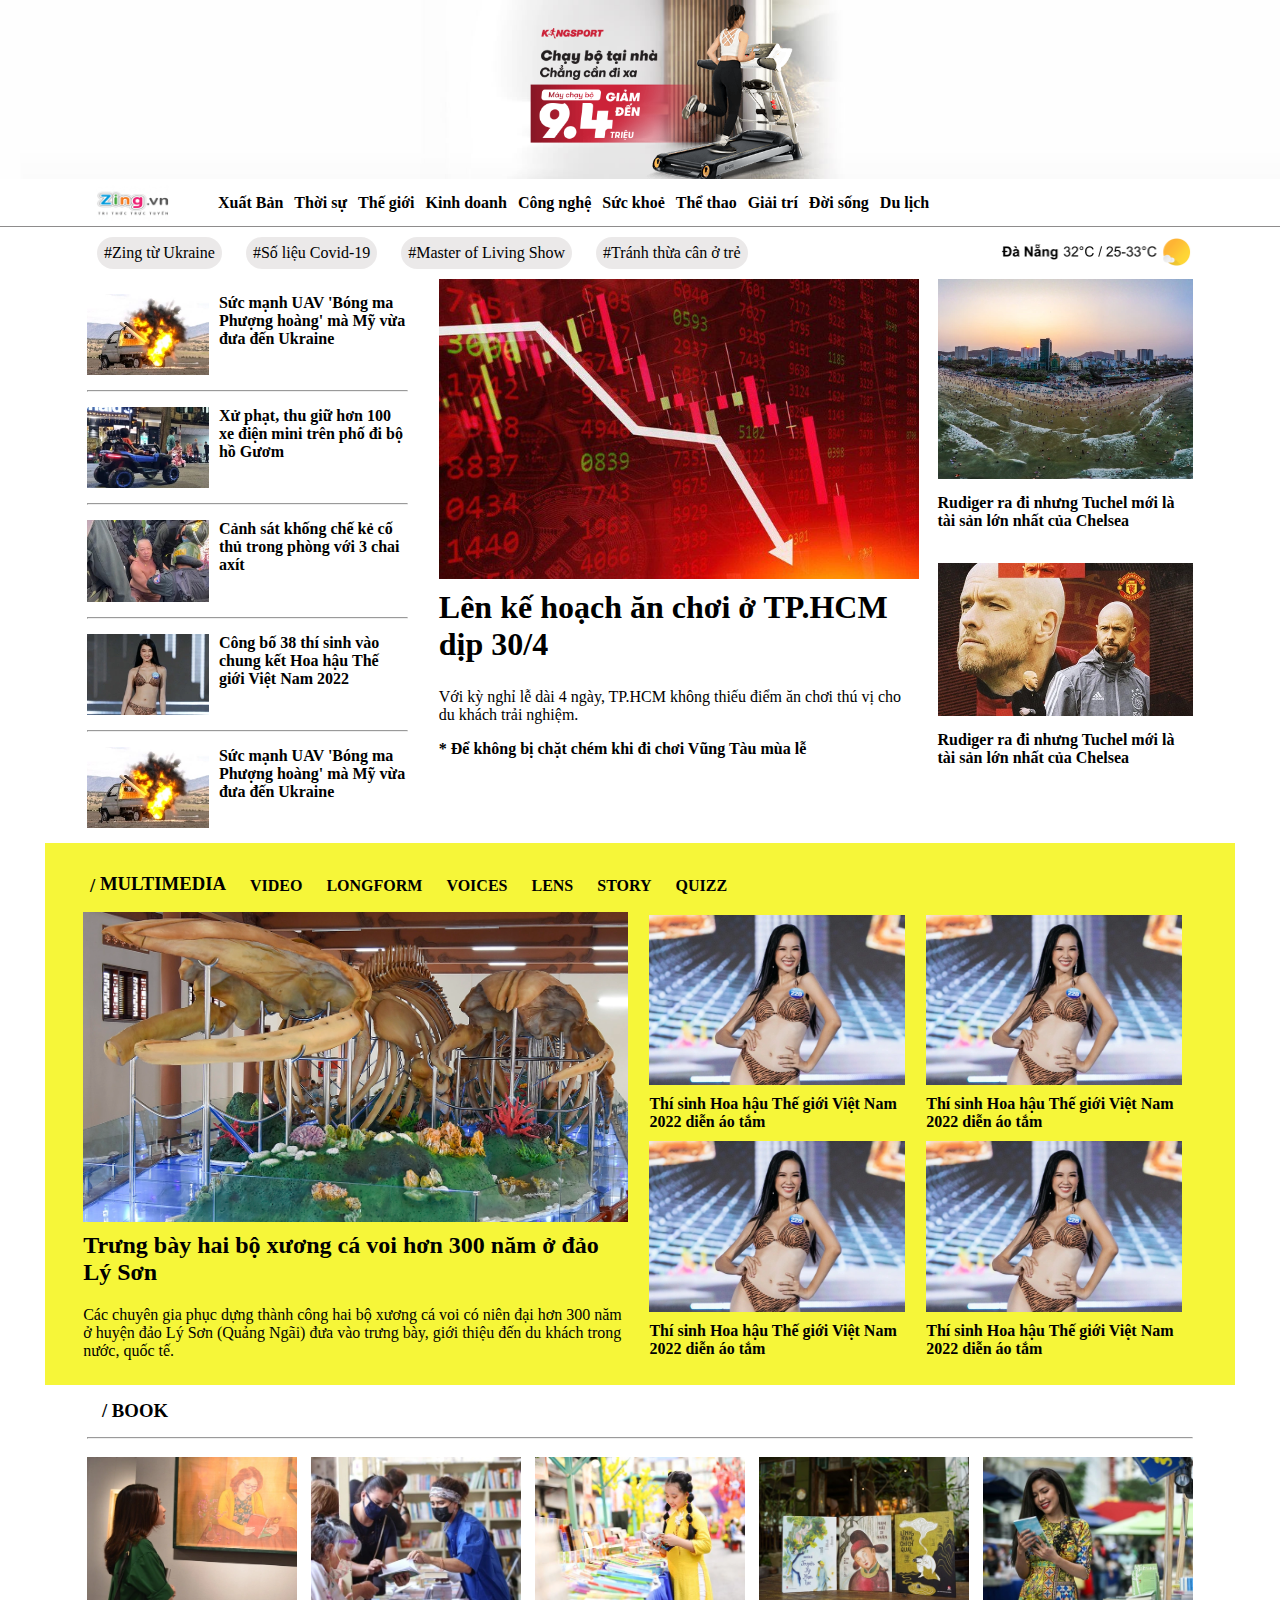
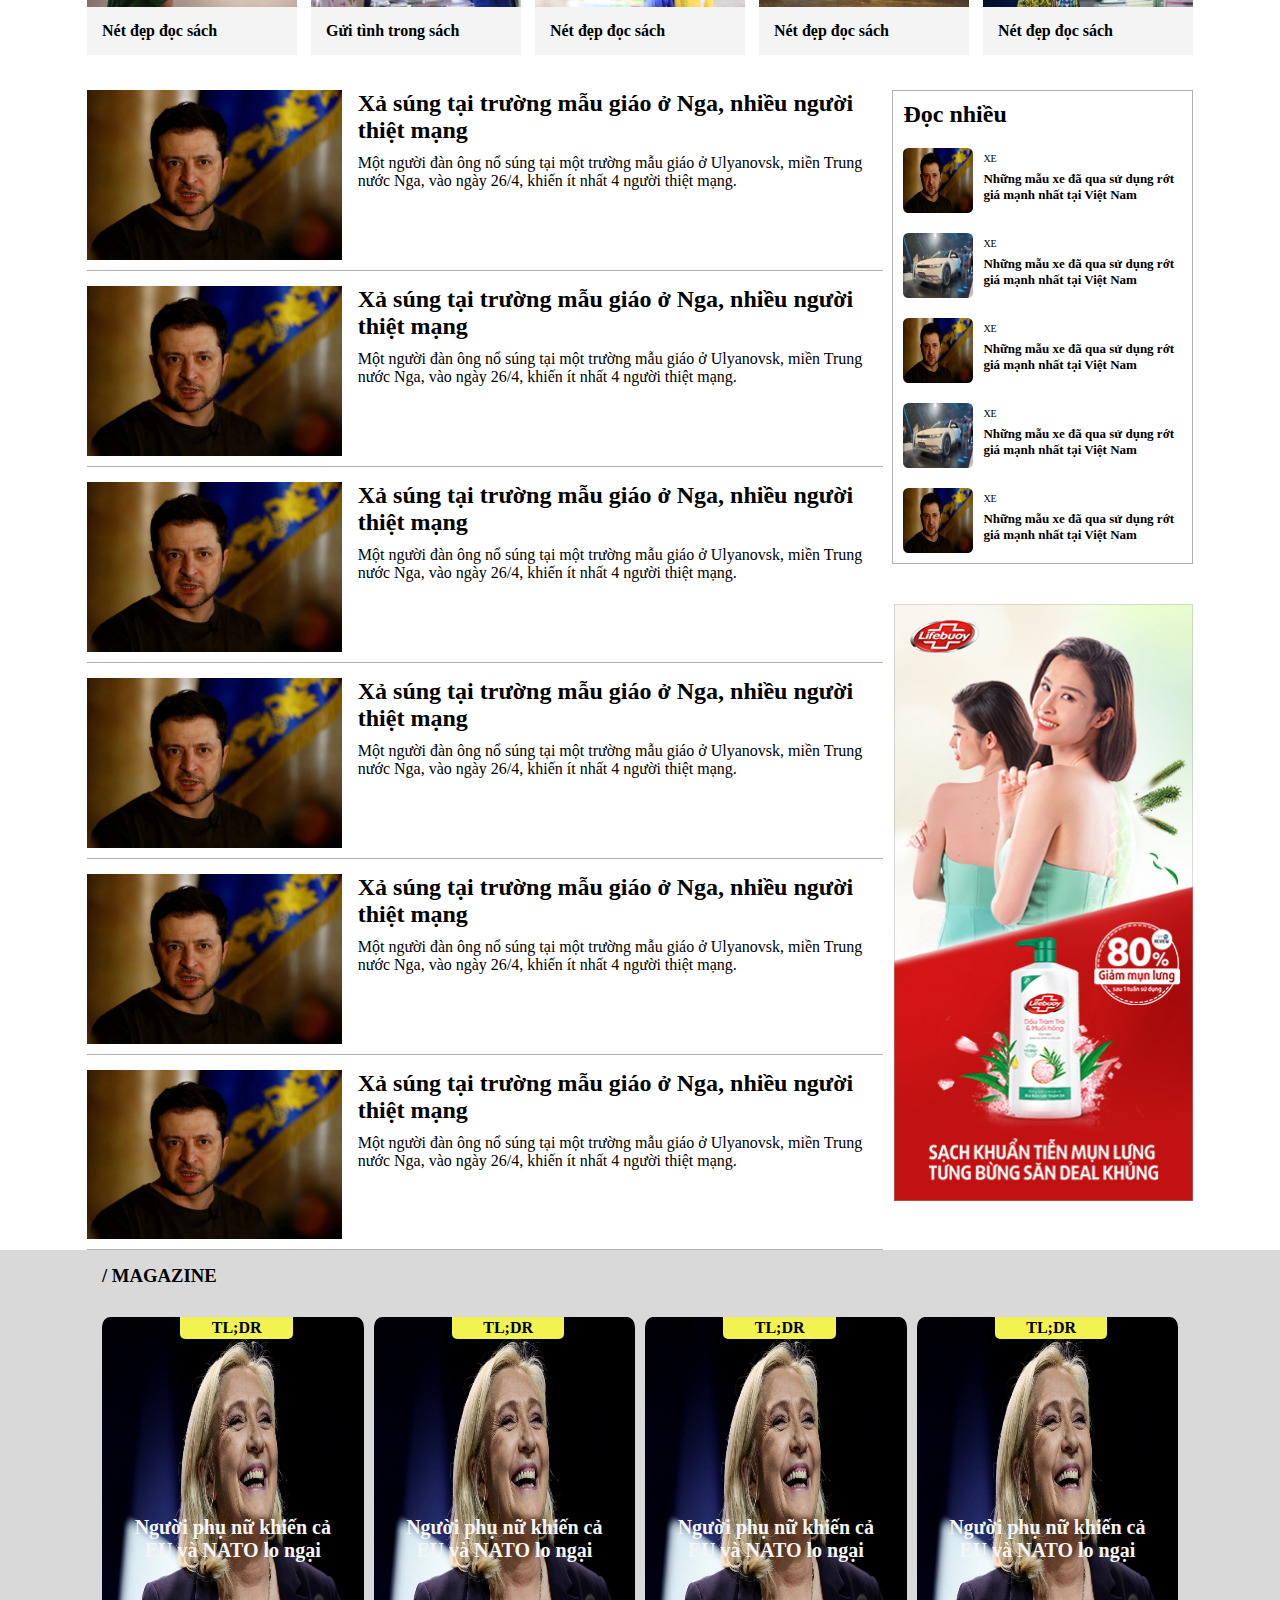
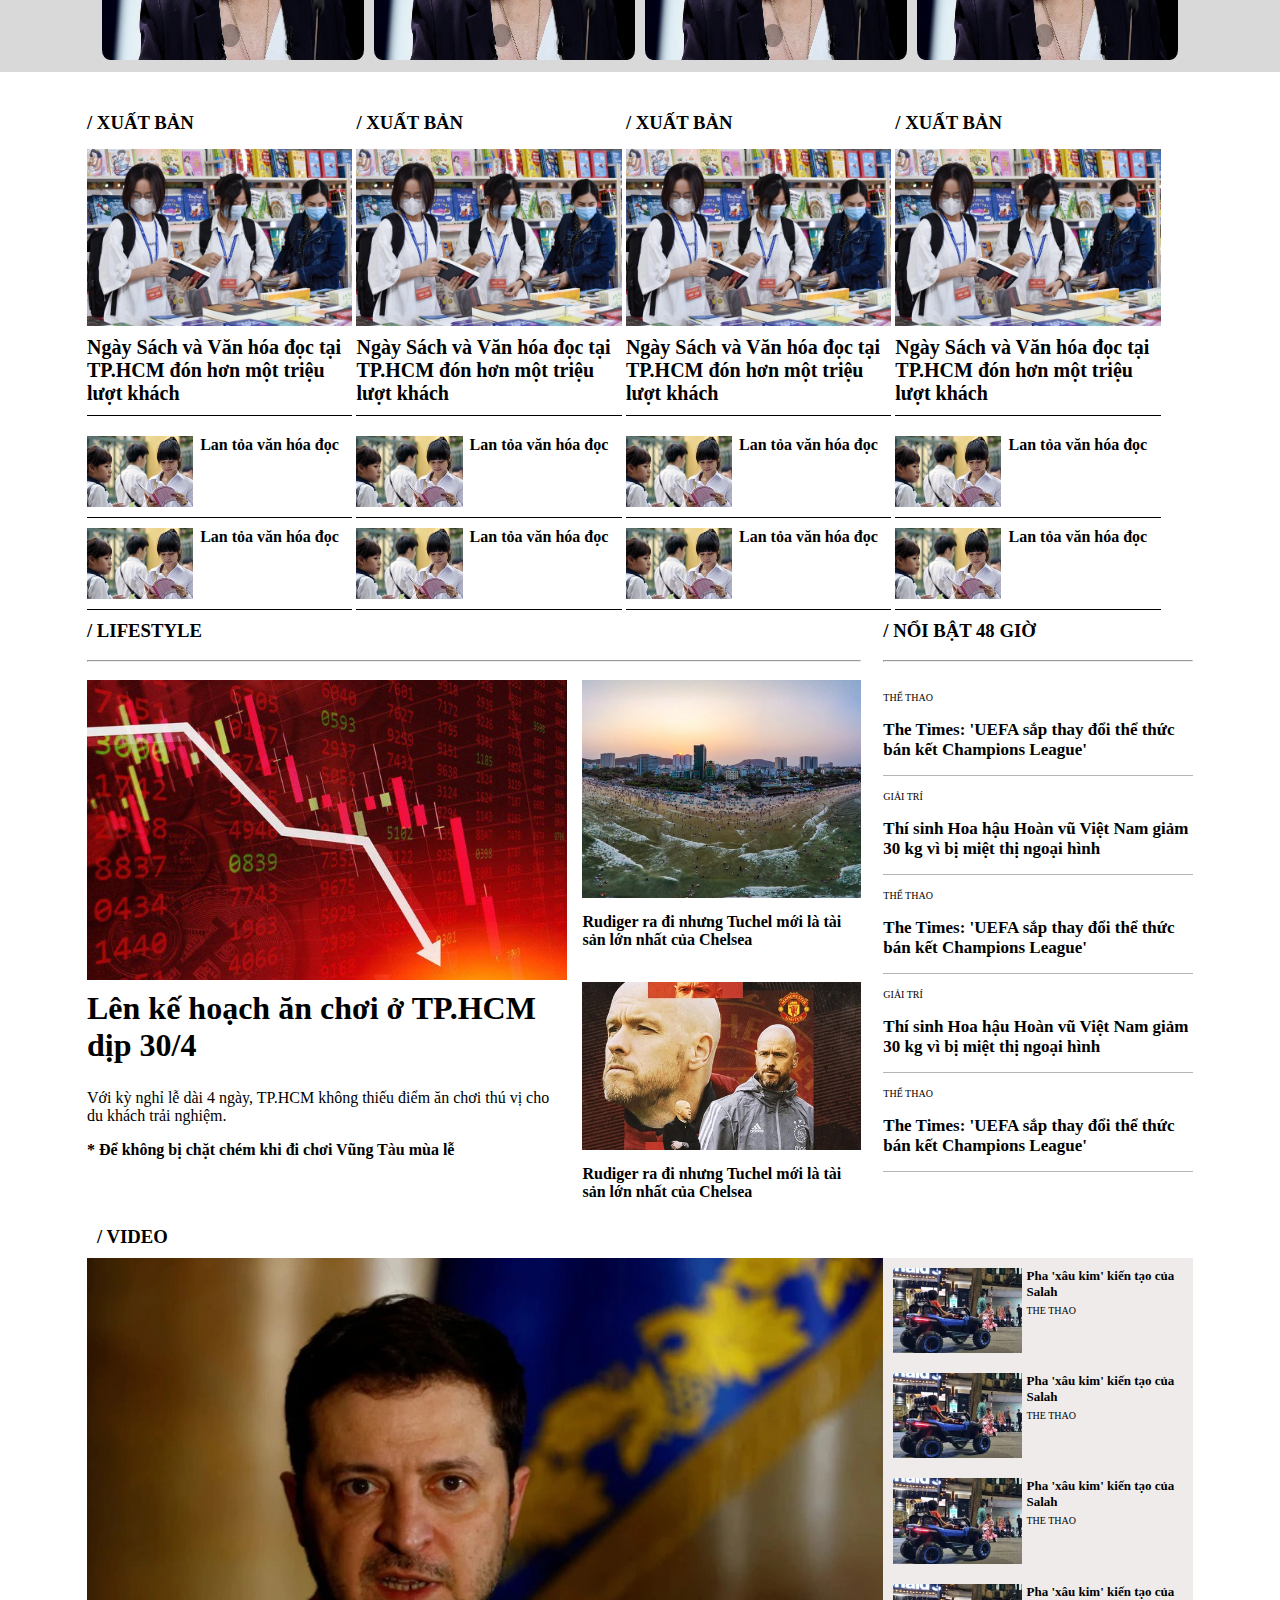
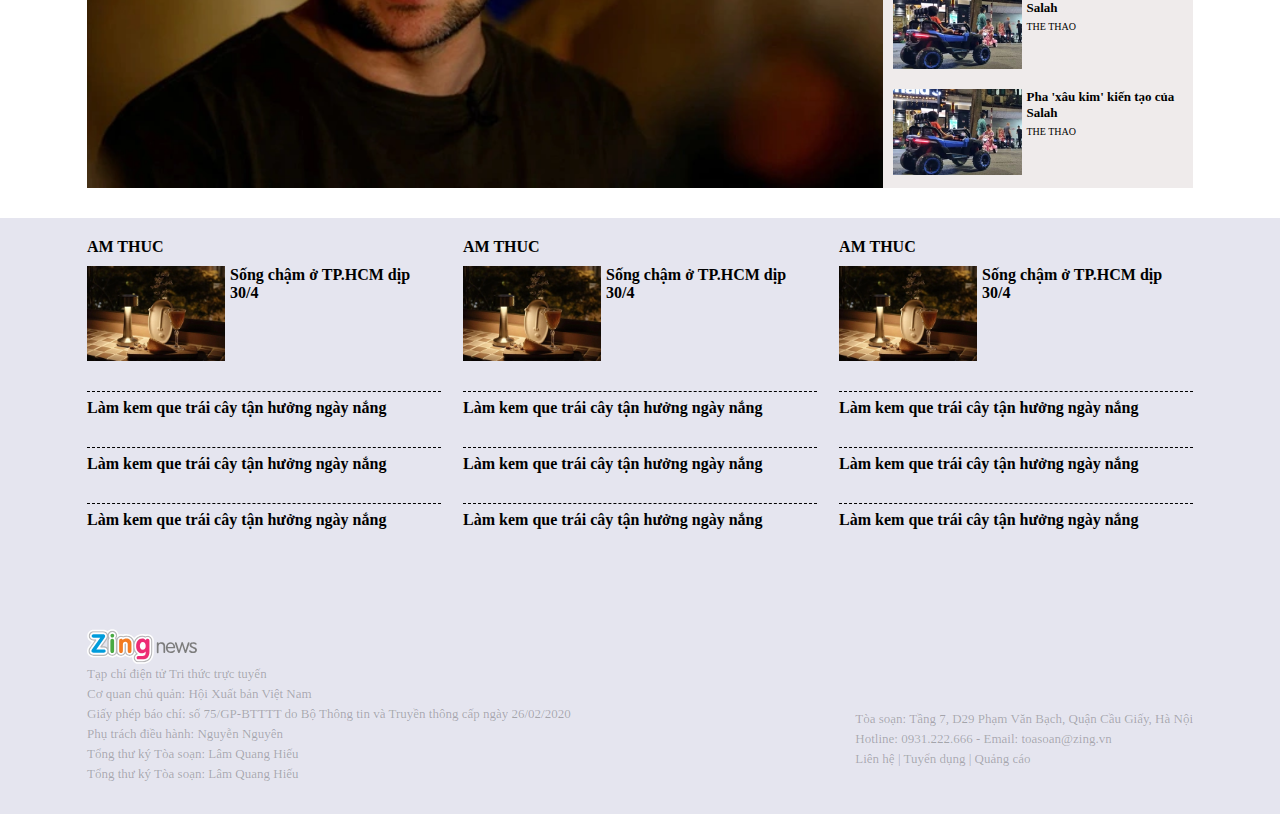
<file: index.html>
<!DOCTYPE html>
<html lang="en">
<head>
    <meta charset="UTF-8">
    <meta http-equiv="X-UA-Compatible" content="IE=edge">
    <meta name="viewport" content="width=device-width, initial-scale=1.0">
    <link rel="stylesheet" href="./1.css">
    <title>Document</title>
    <link rel="stylesheet" href="https://use.fontawesome.com/releases/v5.7.0/css/all.css" integrity="sha384-lZN37f5QGtY3VHgisS14W3ExzMWZxybE1SJSEsQp9S+oqd12jhcu+A56Ebc1zFSJ" crossorigin="anonymous">
</head>
<!-- menu 1139 -->
<!-- cot dau 310.5 -> 290.5x96 -->
<!-- cot thu 2 724.5 -->

<body>
    <img class="id1" style="width: 100%;" src="./img/1.png" alt="">
    <div class="menu">
        <div class="menu1">
            <img style="width: 90px;" src="./img/menu1.png" alt="">
           <div class="menu2">
                <ul>
                    <li>Xuất Bản</li>
                    <li>Thời sự</li>
                    <li>Thế giới</li>
                    <li>Kinh doanh</li>
                    <li>Công nghệ</li>
                    <li>Sức khoẻ</li>
                    <li>Thể thao</li>
                    <li>Giải trí</li>
                    <li>Đời sống</li>
                    <li>Du lịch</li>
                </ul>
           </div>
            <div class="menu3">
                <i class="fas fa-cloud"></i>
                <i class="fas fa-coffee"></i>
            </div>
        </div>
    </div>
    <div class="page-wrapper">
        <div class="ticker">
            <ul>
                <li>#Zing từ Ukraine</li>
                <li>#Số liệu Covid-19</li>
                <li>#Master of Living Show</li>
                <li>#Tránh thừa cân ở trẻ</li>
                <img style="float: right; width: 200px; margin-top: 5px;" src="./img/ticker1.png" alt="">
            </ul>
        </div>
        <div class="content">
            <div class="right">
                <div class="right1">
                    <img src="./img/item5.webp" alt="">
                    <h1>Lên kế hoạch ăn chơi ở TP.HCM dịp 30/4</h1>
                    <p>Với kỳ nghỉ lễ dài 4 ngày, TP.HCM không thiếu điểm ăn chơi thú vị cho du khách trải nghiệm.</p>
                    <a href="">* Để không bị chặt chém khi đi chơi Vũng Tàu mùa lễ</a>
                </div>
                <div class="right2">
                    <ul>
                        <li>
                            <img src="./img/item6.webp" alt="">
                            <p>Rudiger ra đi nhưng Tuchel mới là tài sản lớn nhất của Chelsea</p>
                        </li>
                        <br>
                        <li>
                            <img src="./img/item7.webp" alt="">
                            <p>Rudiger ra đi nhưng Tuchel mới là tài sản lớn nhất của Chelsea</p>
                        </li>
                    </ul>
                </div>
            </div>
            <div class="left">
                <ul>
                    <li>
                        <img src="./img/item1.webp" alt="">
                        <p>Sức mạnh UAV 'Bóng ma Phượng hoàng' mà Mỹ vừa đưa đến Ukraine</p>
                    </li>
                    <hr>
                    <li>
                        <img src="./img/item2.webp" alt="">
                        <p>Xử phạt, thu giữ hơn 100 xe điện mini trên phố đi bộ hồ Gươm</p>
                    </li>
                    <hr>
                    <li>
                        <img src="./img/item3.webp" alt="">
                        <p>Cảnh sát khống chế kẻ cố thủ trong phòng với 3 chai axít</p>
                    </li>
                    <hr>
                    <li>
                        <img src="./img/item4.webp" alt="">
                        <p>Công bố 38 thí sinh vào chung kết Hoa hậu Thế giới Việt Nam 2022</p>
                    </li>
                    <hr>
                    <li>
                        <img src="./img/item1.webp" alt="">
                        <p>Sức mạnh UAV 'Bóng ma Phượng hoàng' mà Mỹ vừa đưa đến Ukraine</p>
                    </li>
                </ul>
            </div>
            
        </div>
    </div>
    <div class="content1">
        <h3> <span>/</span> MULTIMEDIA</h3>
        <ul>
            <li>VIDEO</li>
            <li>LONGFORM</li>
            <li>VOICES</li>
            <li>LENS</li>
            <li>STORY</li>
            <li>QUIZZ</li>
        </ul>
        <div class="section-content1">
            <img src="./img/item8.webp" alt="">
            <h2>Trưng bày hai bộ xương cá voi hơn 300 năm ở đảo Lý Sơn</h2>
            <p>Các chuyên gia phục dựng thành công hai bộ xương cá voi có niên đại hơn 300 năm ở huyện đảo Lý Sơn (Quảng Ngãi) đưa vào trưng bày, giới thiệu đến du khách trong nước, quốc tế.</p>
        </div>
        <div class="section-content2">
            <div>
                <img src="./img/item9.webp" alt="">
                <p>Thí sinh Hoa hậu Thế giới Việt Nam 2022 diễn áo tắm</p>
            </div>
            <div>
                <img src="./img/item9.webp" alt="">
                <p>Thí sinh Hoa hậu Thế giới Việt Nam 2022 diễn áo tắm</p>
            </div>
            <div>
                <img src="./img/item9.webp" alt="">
                <p>Thí sinh Hoa hậu Thế giới Việt Nam 2022 diễn áo tắm</p>
            </div>
            <div>
                <img src="./img/item9.webp" alt="">
                <p>Thí sinh Hoa hậu Thế giới Việt Nam 2022 diễn áo tắm</p>
            </div>
        </div>
    </div>
    <div class="content2"> 
        <h3>/ BOOK</h3>
        <hr>
        <br>
        <ul>
            <li>
                <img src="./img/b1.webp" alt="">
                <p>Nét đẹp đọc sách</p>
            </li>
            <li>
                <img src="./img/b2.webp" alt="">
                <p>Gửi tình trong sách</p>
            </li>
            <li>
                <img src="./img/b3.webp" alt="">
                <p>Nét đẹp đọc sách</p>
            </li>
            <li>
                <img src="./img/b4.webp" alt="">
                <p>Nét đẹp đọc sách</p>
            </li>
            <li>
                <img src="./img/b5.webp" alt="">
                <p>Nét đẹp đọc sách</p>
            </li>
        </ul>
    </div> 
    <div class="content3">
            <div class="item1">
                <div class="it1">
                    <img src="./img/1.webp" alt="">
                    <div class="it2">
                        <h2>Xả súng tại trường mẫu giáo ở Nga, nhiều người thiệt mạng</h2>
                        <p>Một người đàn ông nổ súng tại một trường mẫu giáo ở Ulyanovsk, miền Trung nước Nga, vào ngày 26/4, khiến ít nhất 4 người thiệt mạng.</p>
                    </div>
                </div>
                <div class="it1">
                    <img src="./img/1.webp" alt="">
                    <div class="it2">
                        <h2>Xả súng tại trường mẫu giáo ở Nga, nhiều người thiệt mạng</h2>
                        <p>Một người đàn ông nổ súng tại một trường mẫu giáo ở Ulyanovsk, miền Trung nước Nga, vào ngày 26/4, khiến ít nhất 4 người thiệt mạng.</p>
                    </div>
                </div>
                <div class="it1">
                    <img src="./img/1.webp" alt="">
                    <div class="it2">
                        <h2>Xả súng tại trường mẫu giáo ở Nga, nhiều người thiệt mạng</h2>
                        <p>Một người đàn ông nổ súng tại một trường mẫu giáo ở Ulyanovsk, miền Trung nước Nga, vào ngày 26/4, khiến ít nhất 4 người thiệt mạng.</p>
                    </div>
                </div>
                <div class="it1">
                    <img src="./img/1.webp" alt="">
                    <div class="it2">
                        <h2>Xả súng tại trường mẫu giáo ở Nga, nhiều người thiệt mạng</h2>
                        <p>Một người đàn ông nổ súng tại một trường mẫu giáo ở Ulyanovsk, miền Trung nước Nga, vào ngày 26/4, khiến ít nhất 4 người thiệt mạng.</p>
                    </div>
                </div>
                <div class="it1">
                    <img src="./img/1.webp" alt="">
                    <div class="it2">
                        <h2>Xả súng tại trường mẫu giáo ở Nga, nhiều người thiệt mạng</h2>
                        <p>Một người đàn ông nổ súng tại một trường mẫu giáo ở Ulyanovsk, miền Trung nước Nga, vào ngày 26/4, khiến ít nhất 4 người thiệt mạng.</p>
                    </div>
                </div>
                <div class="it1">
                    <img src="./img/1.webp" alt="">
                    <div class="it2">
                        <h2>Xả súng tại trường mẫu giáo ở Nga, nhiều người thiệt mạng</h2>
                        <p>Một người đàn ông nổ súng tại một trường mẫu giáo ở Ulyanovsk, miền Trung nước Nga, vào ngày 26/4, khiến ít nhất 4 người thiệt mạng.</p>
                    </div>
                </div>
            </div>
           
        <div class="item2">
            <!-- 300px -->
            <h2>Đọc nhiều</h2>
            <div class="it3">
                <img src="./img/1.webp" alt="">
                <div class="it4">
                    <span>XE</span>
                    <p>Những mẫu xe đã qua sử dụng rớt giá mạnh nhất tại Việt Nam</p>
                </div>
            </div>
            <div class="it3">
                <img src="./img/2.webp" alt="">
                <div class="it4">
                    <span>XE</span>
                    <p>Những mẫu xe đã qua sử dụng rớt giá mạnh nhất tại Việt Nam</p>
                </div>
            </div>
            <div class="it3">
                <img src="./img/1.webp" alt="">
                <div class="it4">
                    <span>XE</span>
                    <p>Những mẫu xe đã qua sử dụng rớt giá mạnh nhất tại Việt Nam</p>
                </div>
            </div>
            <div class="it3">
                <img src="./img/2.webp" alt="">
                <div class="it4">
                    <span>XE</span>
                    <p>Những mẫu xe đã qua sử dụng rớt giá mạnh nhất tại Việt Nam</p>
                </div>
            </div>
            <div class="it3">
                <img src="./img/1.webp" alt="">
                <div class="it4">
                    <span>XE</span>
                    <p>Những mẫu xe đã qua sử dụng rớt giá mạnh nhất tại Việt Nam</p>
                </div>
            </div>
        </div>
        <img class="item3" style="width: 27%;; float: right; margin-top: 40px;" src="./img/QC1.jpeg" alt="">
    </div>
    <div class="content4">
        <div class="article-item">
            <h3 style="padding: 15px;">/ MAGAZINE</h3>
            <div class="article-item11" style="height: 350px; display: flex; padding: 10px;">
                <div class="article-item1">
                    <div class="album-thumb">
                        <img src="./img/article-item1.webp" alt="">
                    </div>
                    <div class="abum-type">TL;DR</div>
                    <div class="album-title">
                        <p>Người phụ nữ khiến cả EU và NATO lo ngại</p>
                    </div>
                    <div class="album-typeicon">
                        <i class="fas fa-car"></i>
                    </div>
                </div>     
                <div class="article-item1">
                    <div class="album-thumb">
                        <img src="./img/article-item1.webp" alt="">
                    </div>
                    <div class="abum-type">TL;DR</div>
                    <div class="album-title">
                        <p>Người phụ nữ khiến cả EU và NATO lo ngại</p>
                    </div>
                    <div class="album-typeicon">
                        <i class="fas fa-car"></i>
                    </div>
                </div>     
                <div class="article-item1">
                    <div class="album-thumb">
                        <img src="./img/article-item1.webp" alt="">
                    </div>
                    <div class="abum-type">TL;DR</div>
                    <div class="album-title">
                        <p>Người phụ nữ khiến cả EU và NATO lo ngại</p>
                    </div>
                    <div class="album-typeicon">
                        <i class="fas fa-car"></i>
                    </div>
                </div>     
                <div class="article-item1">
                    <div class="album-thumb">
                        <img src="./img/article-item1.webp" alt="">
                    </div>
                    <div class="abum-type">TL;DR</div>
                    <div class="album-title">
                        <p>Người phụ nữ khiến cả EU và NATO lo ngại</p>
                    </div>
                    <div class="album-typeicon">
                        <i class="fas fa-car"></i>
                    </div>
                </div>
            </div>     
        </div>
    </div>
    <div class="content5">
        <div style="width: 100%;display: inline-block; justify-content: space-between;">
            <div class="box-category">
                <h3>/ XUẤT BẢN</h3>
                <div class="categoty">
                    <div class="categoty1">
                        <img src="./img/xb1.webp" alt="">
                        <p>Ngày Sách và Văn hóa đọc tại TP.HCM đón hơn một triệu lượt khách</p>
                    </div>
                    <div class="categoty2">
                        <ul>
                            <li>
                                <img src="./img/xb2.webp" alt="">
                                <p>Lan tỏa văn hóa đọc</p>
                            </li>
                            <li>
                                <img src="./img/xb2.webp" alt="">
                                <p>Lan tỏa văn hóa đọc</p>
                            </li>
                        </ul>
                    </div>
                </div>
            </div>
            <div class="box-category">
                <h3>/ XUẤT BẢN</h3>
                <div class="categoty">
                    <div class="categoty1">
                        <img src="./img/xb1.webp" alt="">
                        <p>Ngày Sách và Văn hóa đọc tại TP.HCM đón hơn một triệu lượt khách</p>
                    </div>
                    <div class="categoty2">
                        <ul>
                            <li>
                                <img src="./img/xb2.webp" alt="">
                                <p>Lan tỏa văn hóa đọc</p>
                            </li>
                            <li>
                                <img src="./img/xb2.webp" alt="">
                                <p>Lan tỏa văn hóa đọc</p>
                            </li>
                        </ul>
                    </div>
                </div>
            </div>
            <div class="box-category">
                <h3>/ XUẤT BẢN</h3>
                <div class="categoty">
                    <div class="categoty1">
                        <img src="./img/xb1.webp" alt="">
                        <p>Ngày Sách và Văn hóa đọc tại TP.HCM đón hơn một triệu lượt khách</p>
                    </div>
                    <div class="categoty2">
                        <ul>
                            <li>
                                <img src="./img/xb2.webp" alt="">
                                <p>Lan tỏa văn hóa đọc</p>
                            </li>
                            <li>
                                <img src="./img/xb2.webp" alt="">
                                <p>Lan tỏa văn hóa đọc</p>
                            </li>
                        </ul>
                    </div>
                </div>
            </div>
            <div class="box-category">
                <h3>/ XUẤT BẢN</h3>
                <div class="categoty">
                    <div class="categoty1">
                        <img src="./img/xb1.webp" alt="">
                        <p>Ngày Sách và Văn hóa đọc tại TP.HCM đón hơn một triệu lượt khách</p>
                    </div>
                    <div class="categoty2">
                        <ul>
                            <li>
                                <img src="./img/xb2.webp" alt="">
                                <p>Lan tỏa văn hóa đọc</p>
                            </li>
                            <li>
                                <img src="./img/xb2.webp" alt="">
                                <p>Lan tỏa văn hóa đọc</p>
                            </li>
                        </ul>
                    </div>
                </div>
            </div>
        </div>
    </div>
    <div class="page-wrapper">
        <div class="content">
            <div class="leftt">
                <h3>/ LIFESTYLE</h3>
                <br>
                <hr>
                <br>
                <div class="left1">
                    <img src="./img/item5.webp" alt="">
                    <h1>Lên kế hoạch ăn chơi ở TP.HCM dịp 30/4</h1>
                    <p>Với kỳ nghỉ lễ dài 4 ngày, TP.HCM không thiếu điểm ăn chơi thú vị cho du khách trải nghiệm.</p>
                    <a href="">* Để không bị chặt chém khi đi chơi Vũng Tàu mùa lễ</a>
                </div>
                <div class="left2">
                    <ul>
                        <li>
                            <img src="./img/item6.webp" alt="">
                            <p>Rudiger ra đi nhưng Tuchel mới là tài sản lớn nhất của Chelsea</p>
                        </li>
                        <br>
                        <li>
                            <img src="./img/item7.webp" alt="">
                            <p>Rudiger ra đi nhưng Tuchel mới là tài sản lớn nhất của Chelsea</p>
                        </li>
                    </ul>
                </div>
            </div>
            <div class="rightt">
                <h3>/ NỔI BẬT 48 GIỜ</h3>
                <br>
                <hr>
                <ul>
                    <li>
                        <span>THỂ THAO</span>
                        <p>The Times: 'UEFA sắp thay đổi thể thức bán kết Champions League'</p>
                    </li>
                    <li>
                        <span>GIẢI TRÍ</span>
                        <p>Thí sinh Hoa hậu Hoàn vũ Việt Nam giảm 30 kg vì bị miệt thị ngoại hình</p>
                    </li>
                    <li>
                        <span>THỂ THAO</span>
                        <p>The Times: 'UEFA sắp thay đổi thể thức bán kết Champions League'</p>
                    </li>
                    <li>
                        <span>GIẢI TRÍ</span>
                        <p>Thí sinh Hoa hậu Hoàn vũ Việt Nam giảm 30 kg vì bị miệt thị ngoại hình </p>
                    </li>
                    <li>
                        <span>THỂ THAO</span>
                        <p>The Times: 'UEFA sắp thay đổi thể thức bán kết Champions League'</p>
                    </li>
                </ul>
            </div>
        </div>
    </div>
    <div class="content6">
            <h3 style="padding: 10px;">/ VIDEO</h3>
            <div class="video1">
                <img src="./img/1.webp" alt="">
            </div>
            <div class="video2">
            <ul>
                <li>
                    <img src="./img/item2.webp" alt="">
                    <p>Pha 'xâu kim' kiến tạo của Salah</p>
                    <span>THE THAO</span>
                </li>
                <li>
                    <img src="./img/item2.webp" alt="">
                    <p>Pha 'xâu kim' kiến tạo của Salah</p>
                    <span>THE THAO</span>
                </li>
                <li>
                    <img src="./img/item2.webp" alt="">
                    <p>Pha 'xâu kim' kiến tạo của Salah</p>
                    <span>THE THAO</span>
                </li>
                <li>
                    <img src="./img/item2.webp" alt="">
                    <p>Pha 'xâu kim' kiến tạo của Salah</p>
                    <span>THE THAO</span>
                </li>
                <li>
                    <img src="./img/item2.webp" alt="">
                    <p>Pha 'xâu kim' kiến tạo của Salah</p>
                    <span>THE THAO</span>
                </li>
                <li>
                    <img src="./img/item2.webp" alt="">
                    <p>Pha 'xâu kim' kiến tạo của Salah</p>
                    <span>THE THAO</span>
                </li>
                <li>
                    <img src="./img/item2.webp" alt="">
                    <p>Pha 'xâu kim' kiến tạo của Salah</p>
                    <span>THE THAO</span>
                </li>
                <li>
                    <img src="./img/item2.webp" alt="">
                    <p>Pha 'xâu kim' kiến tạo của Salah</p>
                    <span>THE THAO</span>
                </li>
            </ul>
            </div>
    </div>
    <div class="content7">
        <div class="end-page">
            <div class="box-promotion">
                <h4 style="padding: 10px 0;">AM THUC</h4>
                <div class="box1">
                    <img src="./img/end1.webp" alt="">
                    <p>Sống chậm ở TP.HCM dịp 30/4</p>
                </div>  
                <div class="box2">
                    <ul>
                        <li>Làm kem que trái cây tận hưởng ngày nắng</li>
                        <li>Làm kem que trái cây tận hưởng ngày nắng</li>
                        <li>Làm kem que trái cây tận hưởng ngày nắng</li>
                    </ul>
                </div>
            </div>
            <div class="box-promotion">
                <h4 style="padding: 10px 0;">AM THUC</h4>
                <div class="box1">
                    <img src="./img/end1.webp" alt="">
                    <p>Sống chậm ở TP.HCM dịp 30/4</p>
                </div>  
                <div class="box2">
                    <ul>
                        <li>Làm kem que trái cây tận hưởng ngày nắng</li>
                        <li>Làm kem que trái cây tận hưởng ngày nắng</li>
                        <li>Làm kem que trái cây tận hưởng ngày nắng</li>
                    </ul>
                </div>
            </div>
            <div class="box-promotion">
                <h4 style="padding: 10px 0;">AM THUC</h4>
                <div class="box1">
                    <img src="./img/end1.webp" alt="">
                    <p>Sống chậm ở TP.HCM dịp 30/4</p>
                </div>  
                <div class="box2">
                    <ul>
                        <li>Làm kem que trái cây tận hưởng ngày nắng</li>
                        <li>Làm kem que trái cây tận hưởng ngày nắng</li>
                        <li>Làm kem que trái cây tận hưởng ngày nắng</li>
                    </ul>
                </div>
            </div>

        </div>
        <div class="end-page1">
            <div class="end1">
                <img src="./img/end2.svg" alt="">
                <p>Tạp chí điện tử Tri thức trực tuyến</p>
                <p>Cơ quan chủ quản: Hội Xuất bản Việt Nam</p>
                <p>Giấy phép báo chí: số 75/GP-BTTTT do Bộ Thông tin và Truyền thông cấp ngày 26/02/2020</p>
                <p>Phụ trách điều hành: Nguyễn Nguyên</p>
                <p>Tổng thư ký Tòa soạn: Lâm Quang Hiếu</p>
                <p>Tổng thư ký Tòa soạn: Lâm Quang Hiếu</p>
            </div>
            <div class="end2">
                <p>Tòa soạn: Tầng 7, D29 Phạm Văn Bạch, Quận Cầu Giấy, Hà Nội</p>
                <p>Hotline: 0931.222.666 - Email: toasoan@zing.vn</p>
                <p> Liên hệ | Tuyển dụng | Quảng cáo</p>
            </div>
        </div>
    </div>
</body>
</html>
</file>
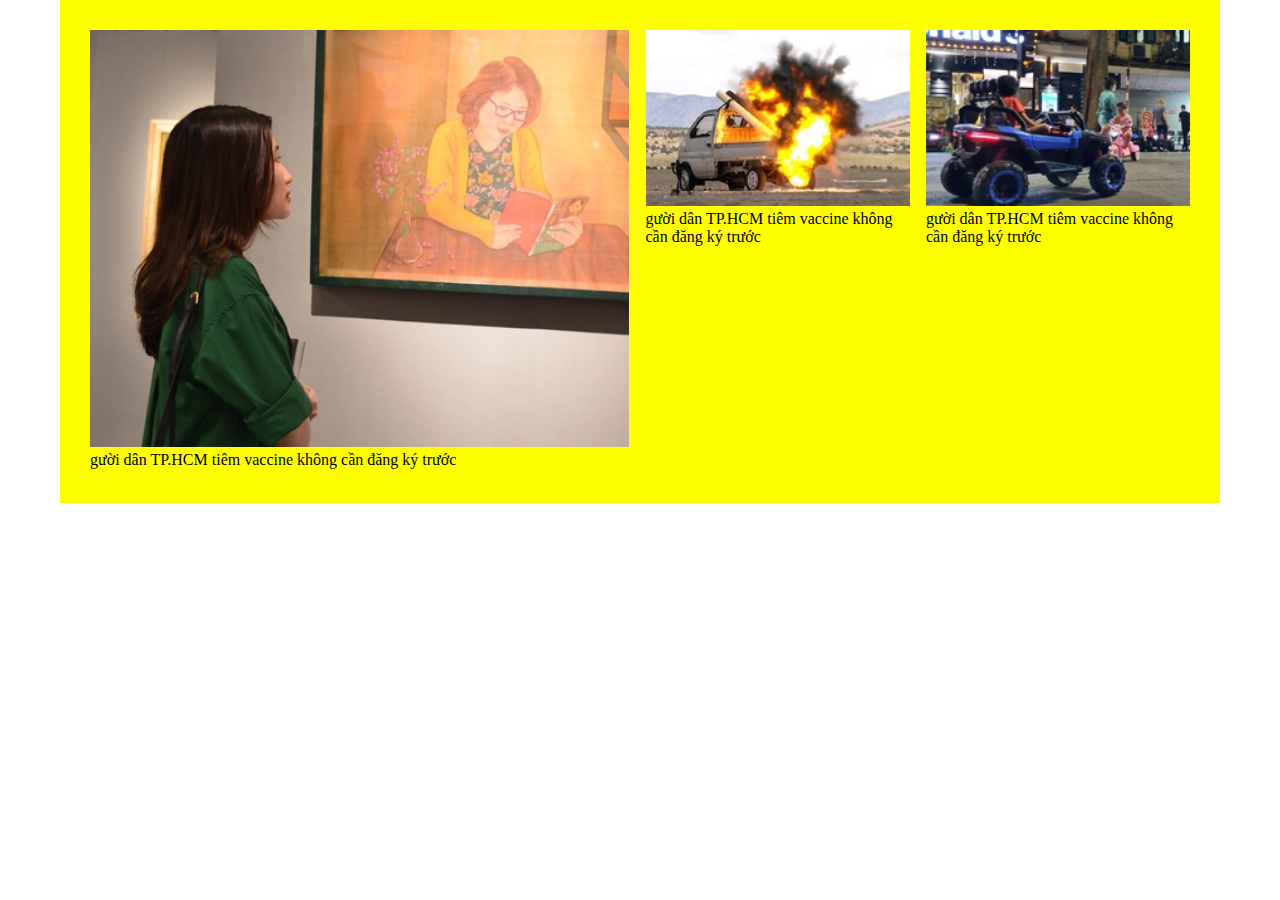
<file: 1.html>
<!DOCTYPE html>
<html lang="en">
<head>
    <meta charset="UTF-8">

    <!-- giup dien thoai nhan css ben trong the media -->
    <meta name="viewport" content="width=device-width, initial-scale=1.0">

    <title>24h.com.vn</title>
    
</head>
<body>


    <style type="text/css">
   
    * {
        margin: 0;
        padding: 0;
        list-style: none;
    }
   
    /*giao dien phone< 730 < giao dien tablet < 1023 < : giao dien pc


   
   - responsive web la 1 web co nhieu giao dien.
   - viet  css cho nhieu man hinh

   - pc: -> giao dien pc : 0- vo cung
   - tablet: -> giao dien : 0 - 992
   - phone: 0-768

   

    - 1023 <: giao dien pc, giu nguyen va bop nho lai, den 1023 thi bien doi ra giao dien 2
    - < 1023 : bien doi sang  giao dien 2 :
    - < 730: bien doi sang 3
    */
    /*thu nho giao dien thi e phai w sang % */

    /*man hinh chinh*/
    div{
        max-width: 1100px;
        width: calc(100% - 60px);
        padding: 30px;
        display: block;
        margin: 0 auto;
        background-color: yellow;
    }
    ul {
        width: 100%;
        display: inline-block;
    }
    ul li {
        width: 24%;
        float: left;
        margin-left: 1.5%;
    }
    ul li:first-child{
        width: 49%;
        margin-left: 0;
    }
    ul li img{
        width: 100%;
    }
    /*0-vo cung*/
   
    /*0-1023*/
    @media only screen and (max-width: 1023px) {
    ul li {
        width: 49%; 
        margin-left: 0;
    }
      ul li:first-child{
        width: 100%;
      }
      ul li:last-child{
        margin-left: 2%;
      }
    }

    /*0-700*/
    @media only screen and (max-width: 700px) {

    }
    </style>

    <div class="main">
        <ul>
            <li>
                <img src="./img/b1.webp">
                <p>gười dân TP.HCM tiêm vaccine không cần đăng ký trước</p>
            </li>
            <li>
                <img src="./img/item1.webp">
                <p>gười dân TP.HCM tiêm vaccine không cần đăng ký trước</p>
            </li>
            <li>
                <img src="./img/item2.webp">
                <p>gười dân TP.HCM tiêm vaccine không cần đăng ký trước</p>
            </li>
        </ul>
    </div>

   
    

  
</body>
</html>
</file>
<file: 1.css>
*{
    margin: 0;
    padding: 0;
    list-style: none;
    vertical-align: middle;
}
.menu{
    max-width: 100%;
    border-bottom: 0.5px rgb(142, 140, 140) solid;
}
.menu1{
    max-width: 1106px;
    display: inline-block;
    display: block; 
    margin-left: auto;
    margin-right: auto;
}
.menu2 {
    width: 745px;
    display: inline-block;
    margin-left: 30px;
}
.menu2 ul{
    display: inline-block;
    height: 100%;
}
.menu2 ul li{
    display: inline-block;
    padding-top: 13px;
    height: 30px;
    padding-left: 7px;
    font-weight: bold;
}
.menu2 ul li:hover{
    cursor: pointer;
    color: rgb(11, 167, 167);
    border-bottom: 3px solid rgb(11, 167, 167);
}
.menu3{
    width: 90px;
    float: right;
}
.menu3 i{
    font-size: 20px;
    padding: 10px 5px;
}

/*  */
.page-wrapper{
    max-width: 1106px;
    display: inline-block;
    display: block; 
    margin-left: auto;
    margin-right: auto;
}
.ticker ul li{
    display: inline-block;
    margin: 10px;
    padding: 7px;
    border-radius: 50px 50px 50px 50px;
    background-color: rgba(223, 221, 221, 0.64);
}
.ticker ul li:hover{
    background-color: rgb(9, 208, 239);
    cursor: pointer;
}

.content{
    max-width: 100%;
    display: inline-block;
}
.left{
    width: 29%;   
    float: left;  
}
.left img{
    width: 38%;
}
.left p{
    padding-left: 10px;
    font-weight: bold;
}
.left p:hover{
    color: rgb(8, 190, 218);
}
.left ul li{
    display: flex;
    padding: 15px 0;
}
.right{
    float: right; 
    width: 70%;   
}
.right1{
    width: 62%;
    float: left;
    padding-left: 20px;
}
.right1 img{
    width: 100%;
    
}
.right h1{
    padding: 10px 0;
}
.right1 p{
    padding: 15px 0;
}
.right1 a{
    text-decoration: none;
    color: black;
    font-weight: bold;
}
.right1 a:hover{
    color: cornflowerblue;
}
.right2{
    width: 33%;
    float: right;
}
.right2 ul li img{
    width: 100%;
}
.right2 ul li p{
    font-weight: bold;
    padding: 15px 0;
}

/*  */
.content1{
    max-width: 1160px;
    width: calc(100% - 30px);
    padding: 15px;
    margin: 0 auto;
    background-color: rgb(246, 246, 57);
}
.content1 h3{
    display: inline-block;
    padding: 15px 0;
    padding-left: 30px;
}
.content1 ul{
    display: inline-block;
   
}
.content1 ul li{
    display: inline-block;
    font-weight: bold;
    padding-left: 20px;
}
.content1 ul li:hover{
    color: red;
    cursor: pointer;
}
.section-content1{
    width: 47%;
    margin-left: 2%;
    display: inline-block;
}
.section-content1 h2{
    padding: 10px 0;
}
.section-content1 h2:hover{
    color: cornflowerblue;
    cursor: pointer;
}
.section-content1 p{
    padding: 10px 0;
}
.section-content1 img{
    max-width: 100%;
}

/*  */
.section-content2{
    width: 49%;
    display: inline-block;
}
.section-content2 div{
    width: 45%;
    display: inline-block;
    margin-left: 3%;
}
.section-content2 div:hover{
    color: cornflowerblue;
    cursor: pointer;
}
.section-content2 div img{
    width: 100%;
}
.section-content2 div p{
    padding: 10px 0;
    font-weight: bold;
}

/*  */
.content2{
    max-width: 1106px;
    margin: 0 auto;
}
.content2 h3{
    padding: 15px 15px;
}
.content2 ul {
    width: 100%;
    display: flex;
    justify-content: space-between;
}
.content2 ul li{
    width: 19%;
}
.content2 ul li:hover{
    color: cornflowerblue;
    cursor: pointer;
}
.content2 ul li img{
    width: 100%;
    height: 150px;
}
.content2 ul li p{
    padding: 15px;
    font-weight: bold;
    background-color: rgba(227, 225, 225, 0.38);
}

 /*  */
.content3{
    max-width: 1106px;
    margin: 0 auto;
    margin-top: 20px;
}
.item1{
    width: 72%;
    float: left;
    
}
.it1{
    width: 100%;
    display: inline-block;
    padding-top: 15px;
    padding-bottom: 10px;
    border-bottom: 0.1px solid rgba(0, 0, 0, 0.304) ;
}
.it1 img{
    width: 32%;
    float: left;
}
.it2{
    width: 66%;
    float: right;
}
.it2 p{
    padding: 10px 0;
}
.item2{
    width: 27%;
    margin-top: 15px;
    float: right;
    border: 0.1px solid rgba(0, 0, 0, 0.304) ;
}
.item2 h2{
    padding: 10px;
}
.it3{
    display: flex;
    padding: 10px 10px;
}
.it3 img{
    width: 70px;
    height: 65px;
    border-radius: 8%;
}
.it4{
    padding-left: 10px;
}
.it4 span{
    font-size: 10px;
    font-weight: lighter;
}
.it4 p{
    font-size: 13px;
    padding-top: 5px;
    font-weight: bold;
}

/*  */
.content4{
    width: 100%;
    display: inline-block;
    background-color: rgb(218, 217, 217);
}
.article-item{
    max-width: 1106px;
    margin: 0 auto;
}
.article-item1{
    width: 100%;
    height: 350px;
    margin: 5px;
    overflow: hidden;
    border-radius: 5px;
    position: relative;
}
.article-item1:hover .album-typeicon{
    background-color: rgb(242, 242, 81);
    color: black !important;
    transition: 0.5s;
}
.article-item1:hover .album-typeicon i{
    color: black;
    transition: 0.5s;
}
.article-item1:hover .album-title{
    color: rgb(242, 242, 81);
    transition: 0.5s;
}
.article-item1:hover .album-thumb img{
    transform: scale(1.2);
    transition: all 1s ease-in-out;
}
.album-thumb {
    width: 100%;
}
.album-thumb img{
    width: 100%;
    height: 98%;
    border-radius: 3%;
    position: absolute;
    z-index: 1; 
}
.abum-type{
    z-index: 3;
    position: absolute;
    width: 43%;
    text-align: center;
    font-weight: bold;
    padding: 2px 0;
    border-radius: 0 0 5px 5px;
    left: 30%;
    background-color: rgb(242, 242, 81);
}
.album-title {
    z-index: 3;
    position: absolute;
    text-align: center;
    bottom: 30%;
    padding: 0 20px;
    font-weight: bold;
    color: whitesmoke;
    font-size: 20px;
}
.album-typeicon{
    z-index: 3;
    position: absolute;
    bottom: 0;
    left: 45%;
    border-radius: 50%;
    background-color: rgba(0, 0, 0, 0.284);
    margin-bottom: 20px;
}
.album-typeicon i{
    font-size: 20px;
    color: rgb(242, 242, 81);
    text-align: center;
    padding: 10px 10px;
}

/*  */
.content5{
    max-width: 1106px;
    margin: 0 auto;
    margin-top: 40px;
}
.box-category{
    width: 24%;
    display: inline-block;
}
.categoty{
    width: 100%;
}
.categoty1{
    border-bottom: black 0.1px solid;
    padding-top: 15px;
} 
.categoty1:hover p{
    color: cornflowerblue;
}
.categoty1 img{
    width: 100%;
}
.categoty1 p{
    margin: 10px 0;
    font-size: 20px;
    font-weight: bold;
}
.categoty2{
    padding: 10px 0;
} 
.categoty2 ul li {
    width: 100%;
    display: flex;
    border-bottom: black 0.1px solid;
    padding: 10px 0;
}
.categoty2 ul li img{
    width: 40%;
} 
.categoty2 ul li:hover p{
    color: cornflowerblue;
} 
.categoty2 ul li p{
    font-weight: bold;
    padding-left: 7px;
} 

/*  */
.leftt{
    float: left; 
    width: 70%;}
.left1{
    width: 62%;
    float: left;
}
.left1 img{
    width: 100%;
    
}
.leftt h1{
    padding: 10px 0;
}
.left1 p{
    padding: 15px 0;
}
.left1 a{
    text-decoration: none;
    color: black;
    font-weight: bold;
}
.left1 a:hover{
    color: cornflowerblue;
}
.left2{
    width: 36%;
    float: right;
}
.left2 ul li img{
    width: 100%;
}
.left2 ul li p{
    font-weight: bold;
    padding: 15px 0;
}
.rightt{
    width: 28%;
    float: right;
}
.rightt span{
    font-size: 10px;
}
.rightt ul {
    margin-top: 15px;
}
.rightt ul li{
    border-bottom: rgba(0, 0, 0, 0.291) 0.1px solid;
    padding-top: 10px;
}
.rightt p{
    font-size: 17px;
    padding: 15px 0;
    font-weight: bold;
}

/*  */
.content6{
    max-width: 1106px;
    margin: 0 auto;
}
.video1{
    width: 72%;
    float: left;
}
.video1 img{
    width: 100%;
    /* height: 450px; */
    float: left;
}
.video2{
    width: 28%;
    float: left;
    background-color: rgb(239, 235, 235);
}
.video2 img{
    width: 45%;
    padding-right: 5px;
    float: left;
}
.video2 ul{
    overflow-y: scroll;
    width: 100%;
    height: 530px;
}
.video2 ul li{
    width: 92%;
    padding: 10px 10px;
    display: flow-root;
}
.video2 ul li span{
    font-size: 10px;
}
.video2 ul li p{
    font-size: 13px;
    font-weight: bold;
}

/*  */
.content7{
    width: 100%;
    margin-top: 30px;
    display: inline-block;
    background-color: rgb(229, 229, 239);
}
.end-page{
    max-width: 1106px;
    margin: 0 auto;
    margin-top: 10px;
    display: flex;
    justify-content: space-between;
}
.box-promotion{
    width: 32%;
    display: grid;
}
.box1{
    width: 100%;
}
.box1 img{
    float: left;
    padding-right: 5px;
    width: 39%;    
}
.box1 p{
    font-weight: bold;
}

.box2 ul li{
   margin-top: 30px;
   padding-top: 7px;
   font-weight: bold;
   border-top: dashed 0.5px;
}
.box2 ul li:hover{
    color: cornflowerblue;
}
.end-page1{
    max-width: 1106px;
    margin-top: 100px;
    display: block;
    margin-left: auto;
    margin-right: auto;
}
.end1{
    float: left;
    margin-bottom: 30px;
}
.end1 img{
    width: 110px;
}
.end1 p{
    font-size: 13px;
    color: rgba(0, 0, 0, 0.277);
    padding: 2px 0;
}
.end2{
    float: right;
    margin-top: 80px
}
.end2 p{
    font-size: 13px;
    color: rgba(0, 0, 0, 0.277);
    padding: 2px 0;
}


/*0-1023*/
@media only screen and (max-width: 1023px) {
    img.id1{
        display: none;
    }
    .menu1{
        display: flex;
    }
    .menu1 img{
        display: block;
        margin: 0 auto;
    }
    .menu2{
        display: none;
    }
    .menu3{
        display: inline-block;
    }

    /*  */
    .page-wrapper{
        width: 91%;
        margin-top: 2%;
    }
    .ticker{
        display: none;
    }
    .right{
        float: left;
    }
    .left{
        float: right;
    }
    .right1 {
        width: 94%;
    }
    .right1 p{
        display: none;
    }
    .right1 a{
        display: none;
    }
    .right2{
        float: none;
        width: 100%;
    }
    .right2 img{
        width: 100%;
        height: 50%;
    }
    .right2 ul {
        width: 98%;
        display: flex;
    }
    .right2 ul li{
        width: 47%;
        margin-left: 2.5%;
    }
    .right2 ul li p{
        font-size: 22px;
    }

    /*  */
    .content1{
        width: 90%;
    }
    .content1 h3{
        padding: 0;
        padding: 15px 0;
    }
    .content1 ul{
        display: none;
    }
    .section-content1{
        width: 100%;
        margin: 0;
    }
    .section-content1 h2{
       text-align: center;
    }
    .section-content1 p{
       text-align: center;
    }
    .section-content2{
        width: 100%;
    }
    .section-content2 div{
        width: 47%;
        margin: 0;
        margin-left: 2%;
    }
    .section-content2 div{
        width: 47%;
        margin: 0;
        margin-left: 2%;
    }
    .section-content2 div p{
        font-size: 22px;
    }

    /*  */
    .content2{
        width: 87%;
    }
    .content2 ul li{
        width: 18%;
    }
    .content2 ul li img{
        width: 100%;
        height: 60%;
    }
    .content2 ul li p{
       padding: 10px;
       height: 30%;
       font-weight: bolder;
    }

    /*  */
    .content3{
        width: 87%;
    }
    .item1{
        width: 100%;
    }
    .item2{
        display: none;
    }
    .item3{
        display: none;
    }
    .it1{
        width: 100%;
    }

    /*  */
    .article-item{
        width: 90%;
        padding-bottom: 15px;
    }
    .article-item div.article-item1:last-child{
        display: none;
    }

    /*  */
    .content5{
        width: 87%;
    }
    .box-category{
        width: 49%;
    }
    .categoty1{
        display: flex;
        border: 0;
    }
    .categoty1 p{
        font-size: 15px;
        padding-left: 1.5%;
    }
    .categoty1 img{
        width: 29%;
    }
    .categoty2 ul li img{
        width: 29%;
    }
    .categoty2 ul li{
        border: 0;
    }

    /*  */
    .content6{
        width: 91%;
    }
    .video1{
        width: 100%;
    }
    .video1 img{
        width: 100%;
    }
    .video2{
        width: 100%;
        background-color: rgba(31, 30, 30, 0.893);
    }
    .video2 ul{
        width: 100%;
        height: 100%;
        overflow: auto;
        white-space: nowrap;
    }
    .video2 ul li{
        display: inline-grid;
        width: 21%;
        margin-left: 1%;
    }
    .video2 ul li img{
        width: 100%;
    }
    .video2 ul li p{
        display: none;
    }
    .video2 ul li span{
        color: blanchedalmond;
        padding: inherit;
    }

    /*  */
    .end-page{
        width: 90%;
    }
    .end-page1{
        width: 90%;
        margin: 0;
        margin: 30px auto;
    }
    .end1{
        margin: 0;
    }
}

@media only screen and (max-width: 700px) {
    .page-wrapper {
        width: 100%;
        margin-top: 5%;
    }
    .right {
        width: 100%;

    }
    .right1 {
        padding-left: 0;
        padding-left: 3%;
    }
    .left {
        width: 96%;
        padding-right: 1.5%;
    }
    .content1 {
        width: 92%;
    }
    .content2 {
        width: 97%;
    }
    .content2 h3{
        padding: 0;
        padding: 10px 0;
    }
    .content2 ul{
        display: flex;
        overflow: auto;
        white-space: nowrap;
        margin-bottom: 10px;
    }
    .content2 ul li{
        display: inline-block;
        width: 34%;
        margin: 1%;
    }
    .content2 ul li p{
        width: 100%;
        font-size: 15px;
        padding: 0;
    }
    .content2 ul li img{
        height: 74%;
    }
    .content3 {
        width: 95%;
    }
    .it1 {
        width: 100%;
        margin-bottom: 10px;
        border: 0;
        padding: 0;
    }
    .it1 img {
        width: 40%;
    }
    .it2 {
        width: 58%;
    }
    .it2 h2{
        font-size: 22px;
    }
    .it2 p{
        display: none;
    }
    .content5 {
        width: 97%;
    }
    .box-category {
        width: 100%;
        padding: 1.5%;
    }
    .leftt {
        float: none;
        width: 95%;
        margin: 0 auto;
    }
    .left1 {
        width: 100%;
        text-align: center;
    }
    .left2 {
        width: 100%;
        float: none;
       
    }
    .left2 {
        width: 100%;
        float: none;
       
    }
    .left2 ul li img{
        width: 50%;
       
    }
    .left2 ul li p{
        font-size: 20px;
        padding-left: 10px;
    }
    .left2 ul li{
        width: 100%;
        display: flex;
        padding-top: 10px;
    }
    .rightt {
        width: 94%;
        float: none;
        margin: 15px auto;
    }
    .content6 {
        width: 94%;
    }
    .end-page {
        width: 93%;
        display: block;
    }
    .box-promotion {
        width: 100%;
    }
    .end-page1 {
        width: 95%;
        text-align: center;
    }
    .end2 {
        float: none;
        margin: 0;
    }
    .article-item {
        width: 100%;
    }
    .article-item div.article-item1:nth-child(3){
        display: none;
    } 

}
@media only screen and (max-width: 600px) {
    .menu3 i:last-child{
        display: none;
    }
}
@media only screen and (max-width: 450px) {
    .article-item div.article-item1:nth-child(2){
        display: none;
    }
    
}
</file>
